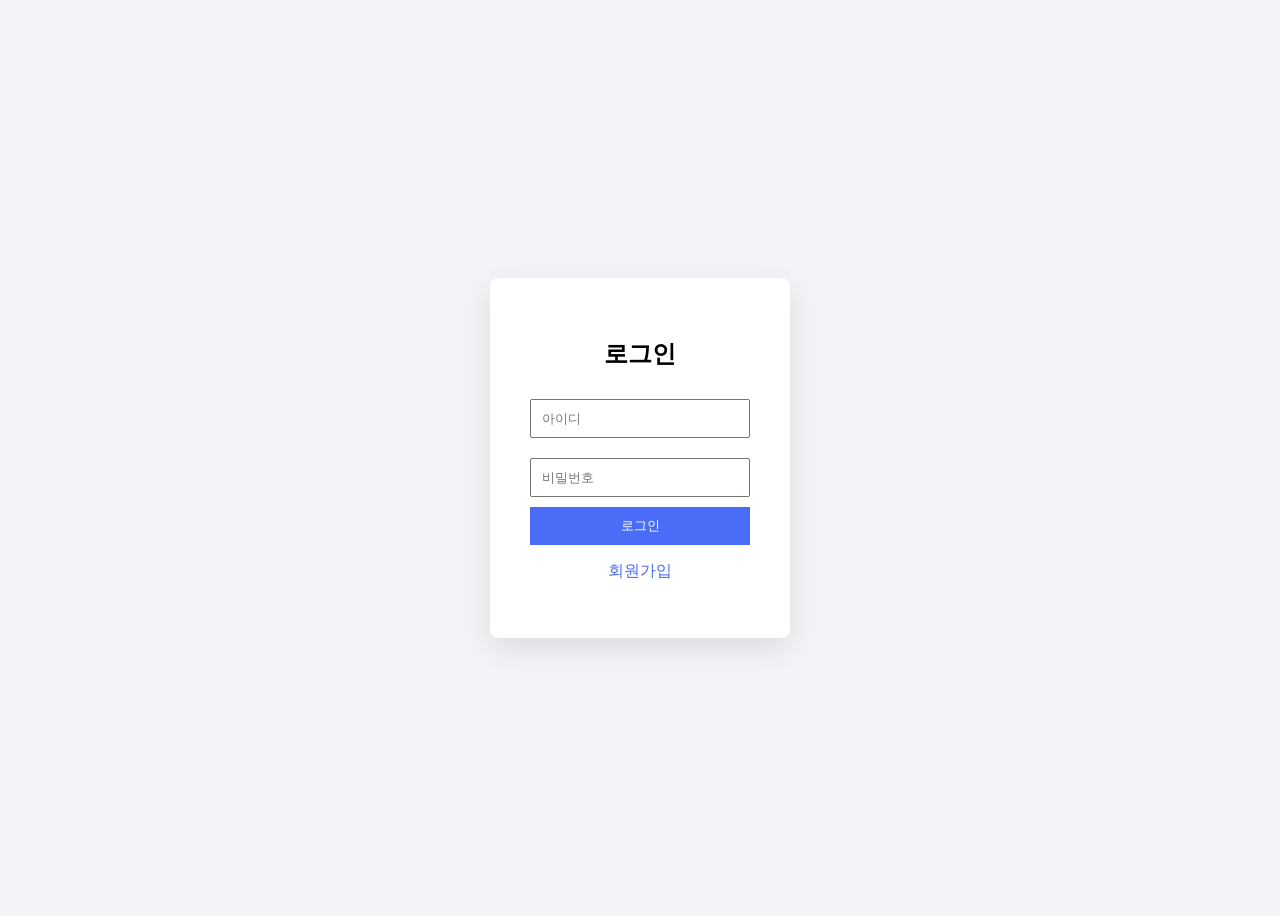
<file: LoginProject/WebContent/index.html>
<!DOCTYPE html>
<html lang="ko">
<head>
<meta charset="UTF-8">
<title>Login</title>
<link rel="stylesheet" href="css/style.css">
</head>
<body>

<div class="box">
  <h2>로그인</h2>
  <form action="login" method="post">
    <input type="text" name="id" placeholder="아이디" required>
    <input type="password" name="pw" placeholder="비밀번호" required>
    <button type="submit">로그인</button>
  </form>
  <p><a href="register.html">회원가입</a></p>
</div>

</body>
</html>
</file>
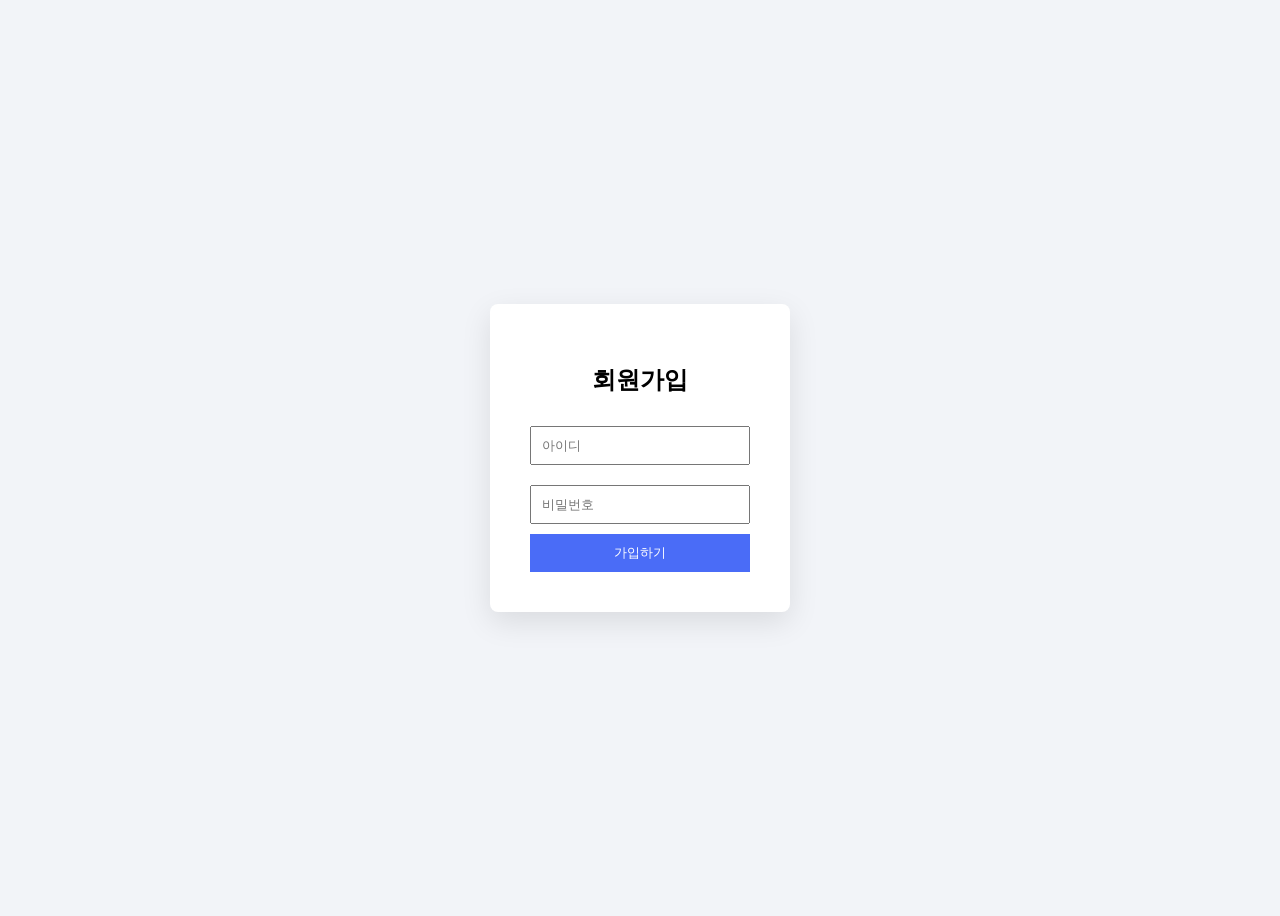
<file: LoginProject/WebContent/register.html>
<!DOCTYPE html>
<html lang="ko">
<head>
<meta charset="UTF-8">
<title>Register</title>
<link rel="stylesheet" href="css/style.css">
</head>
<body>

<div class="box">
  <h2>회원가입</h2>
  <form action="register" method="post">
    <input type="text" name="id" placeholder="아이디" required>
    <input type="password" name="pw" placeholder="비밀번호" required>
    <button type="submit">가입하기</button>
  </form>
</div>

</body>
</html>
</file>
<file: LoginProject/WebContent/css/style.css>
* {
  box-sizing: border-box;
  font-family: Arial, sans-serif;
}

body {
  background: #f2f4f8;
  height: 100vh;
  display: flex;
  justify-content: center;
  align-items: center;
}

.box {
  background: white;
  padding: 40px;
  width: 300px;
  border-radius: 8px;
  box-shadow: 0 10px 30px rgba(0,0,0,0.1);
  text-align: center;
}

input {
  width: 100%;
  padding: 10px;
  margin: 10px 0;
}

button {
  width: 100%;
  padding: 10px;
  background: #4a6cf7;
  color: white;
  border: none;
  cursor: pointer;
}

button:hover {
  background: #3954c8;
}

a {
  color: #4a6cf7;
  text-decoration: none;
}
</file>
